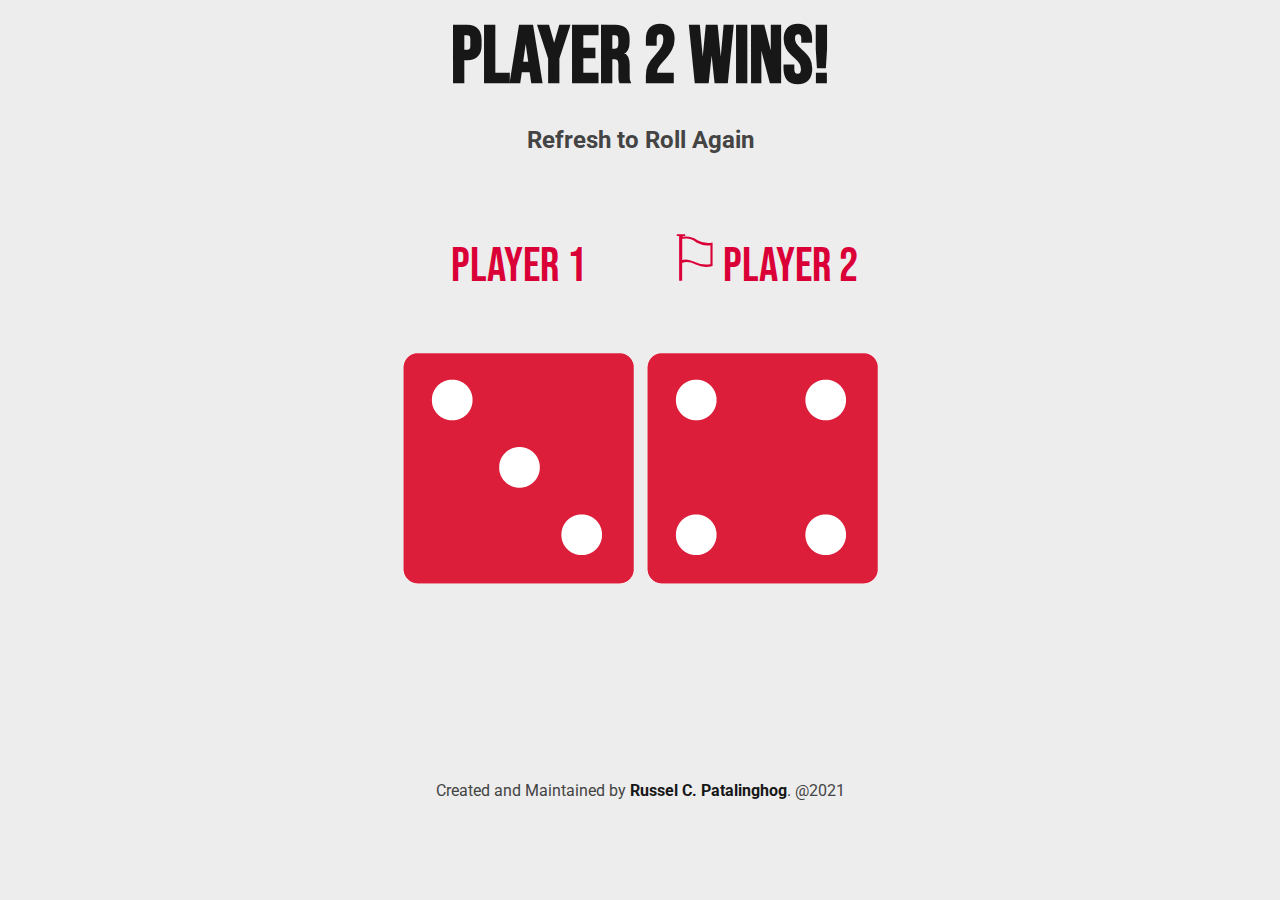
<file: index.html>
<!DOCTYPE html>
<html lang="en" dir="ltr">

<head>
  <meta charset="utf-8">
  <title>Dice Roll</title>
  <link rel="stylesheet" href="styles.css">
  <link rel="preconnect" href="https://fonts.googleapis.com">
  <link rel="preconnect" href="https://fonts.gstatic.com" crossorigin>
  <link href="https://fonts.googleapis.com/css2?family=Bebas+Neue&family=Roboto&display=swap" rel="stylesheet">

</head>

<body>

  <div class="container">
    <div class="header">
      <h1>Refresh Me</h1>
      <h2>Refresh to Roll Again</h2>

    </div>

    <div class="dice">
      <p class="player"><span class="flag"></span>Player 1</p>
      <img class="img1" src="images/dice6.png">
    </div>

    <div class="dice">
      <p class="player"><span class="flag"></span><span>Player 2</span></p>
      <img class="img2" src="images/dice6.png">
    </div>

  </div>


</body>
<script src="index.js"></script>
<footer>
  Created and Maintained by <a href="https://russ.tech/">Russel C. Patalinghog</a>. @2021
</footer>

</html>
</file>
<file: styles.css>
.container {
  width: 100%;
  margin: auto;
  text-align: center;
}

.dice {
  text-align: center;
  display: inline-block;
}

.header {
  width: 100%;
}

.player {
  color: #DA0037;
  text-decoration-color: #171717;
  font-size: 3rem;
}

.flag {
  font-size: 4rem;
  text-decoration: none;
}

body {
  background-color: #EDEDED;
}

h1 {
  margin: 10px;
  font-family: 'Bebas Neue', cursive;
  font-size: 5rem;
  color: #171717;
}

h2 {
  color: #444444;
  font-family: 'Roboto', sans-serif;
  font-weight: bold;
}

p {
  font-size: 2rem;
  color: #171717;
  font-family: 'Bebas Neue', cursive;
}

a {
  font-weight: bold;
  text-decoration: none;
  color: #171717;
}

img {
  width: 100%;
}

footer {
  margin-top: 15%;
  color: #444444;
  text-align: center;
  font-family: 'Roboto', sans-serif;
}
</file>
